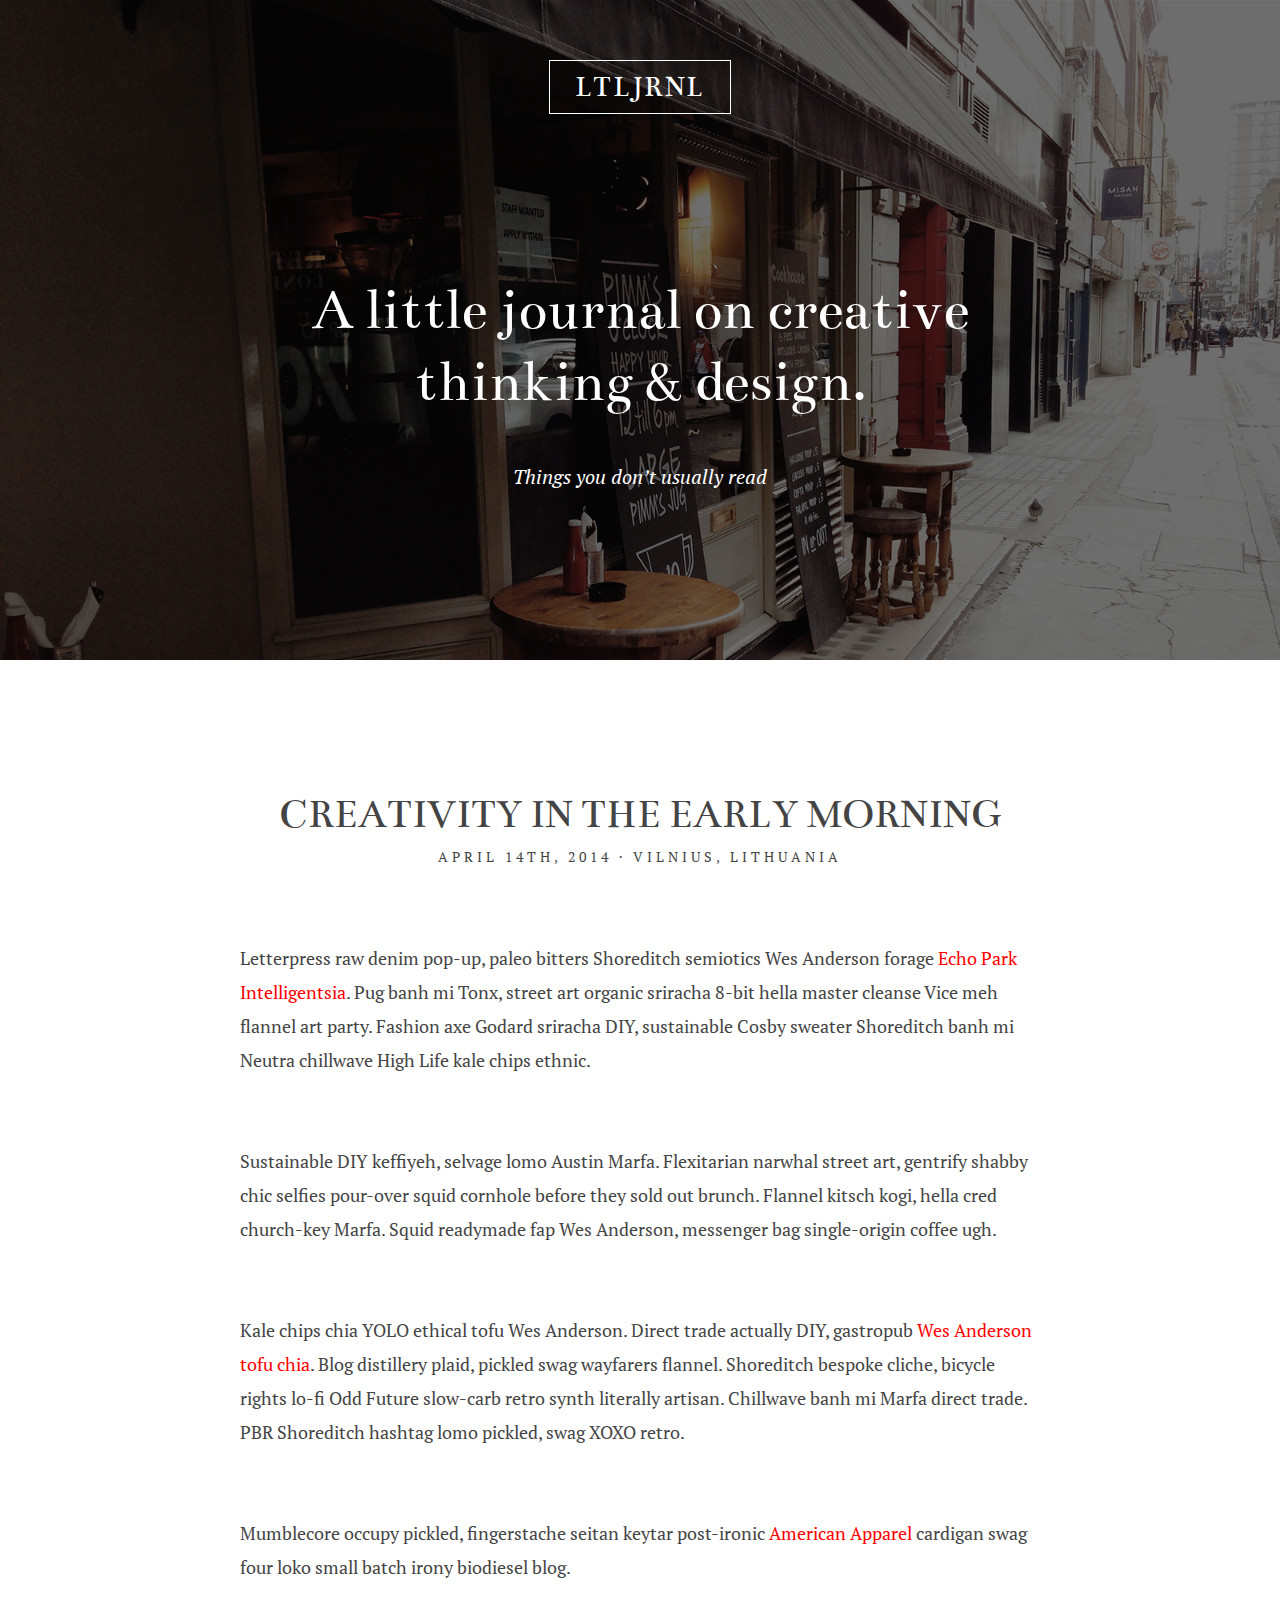
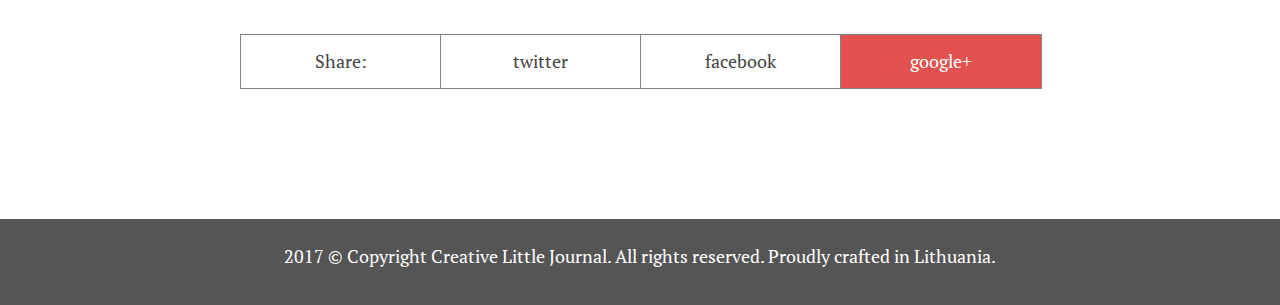
<file: 001/SITE/index.html>
<!DOCTYPE html>
<html lang="en">

<head>
    <meta charset="utf-8" />
    <title>ltljrnl</title>
    <meta name="keywords" content="creative, thinking, design, journal" />
    <meta name="description" content="A little journal on creative thinking and design." />
    <meta name="viewport" content="width=device-width, initial-scale=1" />
    <meta name="robots" content="all" />
    <link rel="stylesheet" href="css/main copy.css" />
</head>

<body>
    <header>
        <h1>ltljrnl</h1>
        <h2>A little journal on creative thinking <span>&amp;</span> design.</h2>
        <p>Things you don’t usually read</p>
    </header>
    <main class="content">
        <h2>creativity in the early morning</h2>
        <h3>April 14th, 2014 &middot; Vilnius, Lithuania</h3>
        <p>
            Letterpress raw denim pop-up, paleo bitters Shoreditch semiotics Wes Anderson forage <em>Echo Park
                Intelligentsia</em>. Pug banh mi
            Tonx, street art organic sriracha 8-bit hella master cleanse Vice meh flannel art party. Fashion axe Godard
            sriracha DIY, sustainable
            Cosby sweater Shoreditch banh mi Neutra chillwave High Life kale chips ethnic.
        </p>
        <p>
            Sustainable DIY keffiyeh, selvage lomo Austin Marfa. Flexitarian narwhal street art, gentrify shabby chic
            selfies pour-over squid
            cornhole before they sold out brunch. Flannel kitsch kogi, hella cred church-key Marfa. Squid readymade fap
            Wes Anderson, messenger
            bag single-origin coffee ugh.
        </p>
        <p>
            Kale chips chia YOLO ethical tofu Wes Anderson. Direct trade actually DIY, gastropub <em>Wes Anderson tofu
                chia</em>. Blog distillery
            plaid, pickled swag wayfarers flannel. Shoreditch bespoke cliche, bicycle rights lo-fi Odd Future slow-carb
            retro synth literally
            artisan. Chillwave banh mi Marfa direct trade. PBR Shoreditch hashtag lomo pickled, swag XOXO retro.
        </p>
        <p>
            Mumblecore occupy pickled, fingerstache seitan keytar post-ironic <em>American Apparel</em> cardigan swag
            four loko small batch irony
            biodiesel blog.
        </p>
        <ul class="clearfix">
            <li>Share:</li>
            <li><a href="#">twitter</a></li>
            <li><a href="#">facebook</a></li>
            <li><a href="#">google+</a></li>
        </ul>
    </main>
    <footer>
        <p>2017 &copy; Copyright Creative Little Journal. All rights reserved. Proudly crafted in Lithuania.</p>
    </footer>
</body>

</html>
</file>
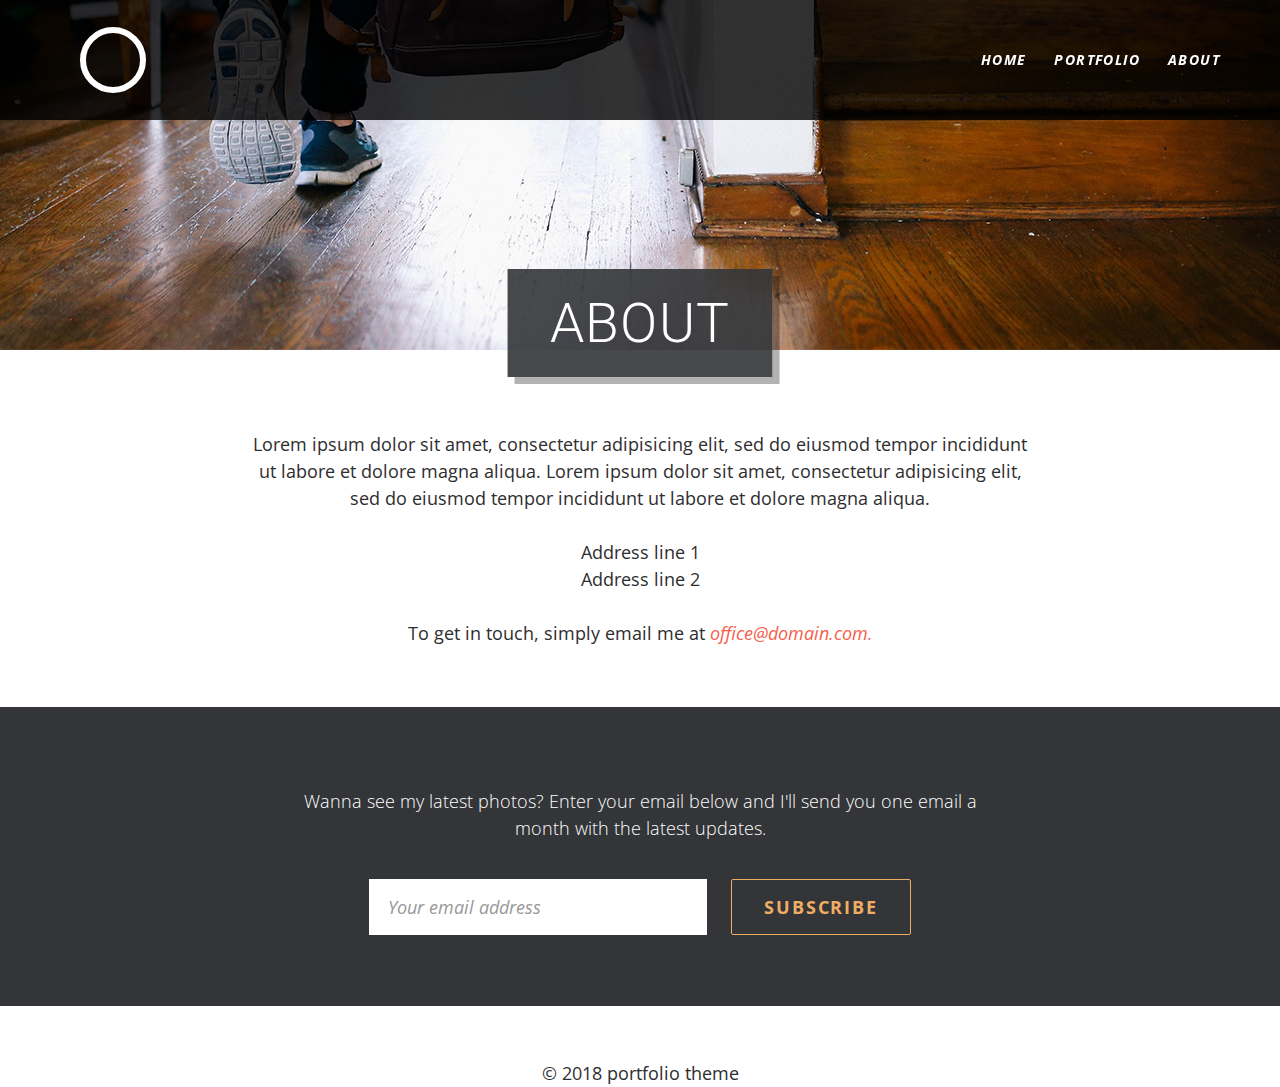
<file: 002/SITE/about.html>
<!DOCTYPE html>
<html lang="en">
    <head>
        <meta charset="utf-8"/>
        <title>About - Portfolio Theme</title>
        <meta name="description" content="An HTML portfolio theme built"/>
        <meta name="keywords" content="portfolio,theme,bootstrap,gird"/>
        <meta name="author" content="Alikerock"/>
        <meta name="viewpoint" content="width=device-width, initial-scale=1"/>
        <link rel="stylesheet" href="css/styles.css"/>
        <link
            rel="stylesheet"
            href="https://use.fontawesome.com/releases/v5.8.1/css/all.css"
            integrity="sha384-50oBUHEmvpQ+1lW4y57PTFmhCaXp0ML5d60M1M7uH2+nqUivzIebhndOJK28anvf"
            crossorigin="anonymous"/>
    </head>
    <body>
        <header>
            <div class="container">
                <h1 class="logo">
                    <a href="index.html">
                        <i class="fas fa-camera"></i>
                    </a>
                </h1>
                <nav>
                    <ul>
                        <li>
                            <a href="index.html">HOME</a>
                        </li>
                        <li>
                            <a href="portfolio.html">PORTFOLIO</a>
                        </li>
                        <li>
                            <a href="#">ABOUT</a>
                        </li>
                    </ul>
                </nav>
            </div>
        </header>
        <div class="page_banner about">
            <h2 class="fancy-box gray main_tt">About</h2>
        </div>

        <div class="main_content subpage container">
            <p>
                Lorem ipsum dolor sit amet, consectetur adipisicing elit, sed do eiusmod tempor
                incididunt ut labore et dolore magna aliqua. Lorem ipsum dolor sit amet,
                consectetur adipisicing elit, sed do eiusmod tempor incididunt ut labore et
                dolore magna aliqua.</p>
            <p>Address line 1</br>
            Address line 2</p>

        <p>To get in touch, simply email me at <a href="mailto:office@domain.com">office@domain.com.</a></p>
    </div>
    <!-- main_content -->
    <footer>
        <span class="envelope_icon">
            <i class="fas fa-envelope fancy-box orange"></i>
        </span>
        <div class="subscribe">
            <i></i>
            <p>Wanna see my latest photos? Enter your email below and I'll send you one
                email a month with the latest updates.</p>
            <form action="#" method="POST">
                <input type="email" name="email" placeholder="Your email address"/>
                <!-- <button type="submit" class="btn">Subscribe</button> -->
                <!-- <button type="submit" class="btn"><img src="send.png" alt=""></button> -->
                <!-- <input type="image" src="send.png" alt="" class="btn"/> -->
                <input type="submit" value="Subscribe" class="btn"/>
            </form>
        </div>
        <p class="share">
            <a href="#">
                <i class="fab fa-twitter"></i>
            </a>
            <a href="#">
                <i class="fab fa-facebook-f"></i>
            </a>
        </p>
        <p class="copy">
            &copy; 2018 portfolio theme
        </p>
    </footer>
</body>
</html>
</file>
<file: 001/SITE/css/main copy.css>
/* http://meyerweb.com/eric/tools/css/reset/ 
   v2.0 | 20110126
   License: none (public domain)
*/
@import url('https://fonts.googleapis.com/css?family=Baskervville:400i|Bentham|PT+Serif:400,400i&display=swap');

html, body, div, span, applet, object, iframe,
h1, h2, h3, h4, h5, h6, p, blockquote, pre,
a, abbr, acronym, address, big, cite, code,
del, dfn, em, img, ins, kbd, q, s, samp,
small, strike, strong, sub, sup, tt, var,
b, u, i, center,
dl, dt, dd, ol, ul, li,
fieldset, form, label, legend,
table, caption, tbody, tfoot, thead, tr, th, td,
article, aside, canvas, details, embed, 
figure, figcaption, footer, header, hgroup, 
menu, nav, output, ruby, section, summary,
time, mark, audio, video {
   margin: 0;
   padding: 0;
   border: 0;
   font-size: 100%;
   font: inherit;
   vertical-align: baseline;
}
/* HTML5 display-role reset for older browsers */
article, aside, details, figcaption, figure, 
footer, header, hgroup, menu, nav, section {
   display: block;
}
body {
   line-height: 1;
}
ol, ul {
   list-style: none;
}
blockquote, q {
   quotes: none;
}
blockquote:before, blockquote:after,
q:before, q:after {
   content: '';
   content: none;
}
table {
   border-collapse: collapse;
   border-spacing: 0;
}

.clearfix:after{
    content: '';
    display: block;
    clear: both;
}

img{
    vertical-align: top;
}

/* Typography */
/*
 font-family: 'Bentham', serif;
 font-family: 'Baskervville', serif;
 font-family: 'PT Serif', serif;
*/

body{
    font-family: 'PT Serif', serif;
    font-size: 18px;
    line-height: 34px;
    color:#444444;
}
h1,h2{font-family: 'Bentham', serif;}
h3{font-family: 'PT Serif', serif;}
/* Layout */

header{
   height: 600px; 
   width: 100%; 
   background: url(../images/header_bg.jpg) no-repeat center top / cover;
   text-align: center;
   color: #ffffff;
   padding-top: 60px;
}
header h1{
   display: inline-block;
   line-height: 52px;
   width: 180px;
   font-size: 30px; 
   border:1px solid #fff;
   text-transform: uppercase;
   letter-spacing: 0.1rem;
}
header h2{
    width:680px;
    margin: 0 auto;
    padding-top:160px;
    font-size: 60px;
    line-height: 72px;
}
header p{
    padding-top: 42px;
    font-size: 20px;
    font-style: italic;
    text-align: center;
}

main{
    width: 800px;
    margin: 0 auto;
    padding:130px 0;
}
main h2{
    font-size: 42px;
    text-align: center;
    line-height: 50px;
    text-transform: uppercase;
}
main h3{
    font-size: 14px;
    text-align: center;
    text-transform: uppercase;
    letter-spacing: 4px;
}
main p{
    font-size: 18px;
    margin-top: 67px;
}
main em{
    color: red;
}
main ul{
    width: 100%;
    border: 1px solid #838383;
    margin-top: 50px;
}
main ul li{
    border-right: 1px solid #838383;
    float:left;
    width: 25%;
    box-sizing: border-box;
    text-align: center;
    line-height: 53px;
}
main ul li:last-of-type{
    border-right: none; 
    background: #e3514e;
}
main ul li a{
    text-decoration: none;
    color: #444;
}
main ul li:last-of-type a{
    color: #fff;
}
footer{
    width: 100%;
    height: 66px;
    background: #555;
    color: #fff;
    padding-top: 20px;
}
footer p{
      text-align: center;
}
</file>
<file: 002/SITE/css/styles.css>
@import url(reset.css);
@import url('https://fonts.googleapis.com/css?family=Open+Sans:300,400,400i,700|Roboto:300&display=swap');

/* layout */
.container{width: 1140px; margin: 0 auto; position: relative;}


/* Typography */
/* Myriad Pro - .banner ul li h2, .banner ul li a, 
OpenSans - .banner ul li p, .main_content .hover_content a, footer .subscribe p, footer .subscribe input type="submit", footer .copy
OpenSans italic - .main_content p a, footer .subscribe input type="email"
Roboto - .main_content h3, .main_content h4

font-family: 'Open Sans', sans-serif;
font-family: 'Roboto', sans-serif; */
body{
	font:normal 18px/27px 'Open Sans', sans-serif;
	color:#2e2e2e;
}
.main_tt{
	font: normal 55px/1 'Roboto', sans-serif;
	color: #fff;
	letter-spacing: 0.025em;
	text-transform:uppercase;
	font-weight:300;
}
.content_tt{
	font: normal 32px/1 'Roboto', sans-serif;
	letter-spacing: 0.025em;
	text-transform: uppercase;
	text-align: center;
	margin-bottom: 54px;
}
.content_sub_tt{
	font: normal 23px/1 'Roboto', sans-serif;
}
a{
	font-style: italic;
	color:#f6604c;
	text-decoration: none;
}
a:hover{
	text-decoration: underline;
}

/* header */
header{
	background:rgba(0,0,0,0.8);
	padding: 27px 80px;
	position: fixed;
	left: 0; right: 0;
	z-index: 101;
}
header .logo{
	width: 54px;
	height: 54px;
	border: 6px solid #fff;
	border-radius: 100%;
	float:left;
}
header .logo i{
	color: #fff;
	text-align: center;
	font-size:22px;
	padding:16px;
}
header nav{
	float:right;
}
header nav ul{
	display: flex;
	align-content: flex-end;
}
header nav ul li{
	padding: 18px 0;
}
header nav ul li a{
	color:#fff;
	text-decoration: none;
	margin-left:28px;
	line-height: 24px;
	font-size: 14px;
	font-weight: bold;
	letter-spacing: 0.1em;
}

/* banner */
.banner{position: relative;}
.banner_list .slide{
	width: 100%;
	height: 600px;
	background-repeat:no-repeat;
	background-position: center top;
	background-size: cover;
	text-align: center;
	padding-top:163px;
	box-sizing: border-box;
}
.banner_list .slide1{
	background-image: url(../images/slide-1-bg.jpg);
} 
.banner_list .slide2{
	background-image: url(../images/slide-2-bg.jpg);
} 
.banner_list .slide3{
	background-image: url(../images/slide-3-bg.jpg);
} 

.fancy-box{
	padding: 0 42px;
	line-height: 108px;
	box-shadow: 7px 7px 0 rgba(0,0,0,0.3);
	display: inline-block;
}
.fancy-box.red{
	background:rgba(246,96,76,0.9);
}
.slide_contents{
	background:rgba(0,0,0,.8);
	width:700px;
	margin: -27px auto;
	padding: 87px 0 53px;
}
.slide_contents p{
	margin-bottom: 41px;
	color: #fff;
}
.btn{
	display: inline-block;
	padding:0 32px;
	line-height:54px;
	border:1px solid #f0ad64;
	border-radius: 2px;
	font-family: 'Open Sans', sans-serif;
	font-weight: bold;
	font-style: normal;
	text-decoration-line: none;
	text-transform:uppercase;
	letter-spacing: 0.1em;
	color: #f0ad64;
	background: none;
	transition: .4s;
}
.btn:hover{
	background: #f0ad64;
	color: #fff;
}
hr{
	border: 0;
	border-top: 1px solid #eaeaea;
	margin: 27px 0;
}
.controls a{
	font-size: 55px;
	color: rgba(255,255,255,.5);
	position: absolute;
	z-index:102;
	top: 50%;
	left: 50%;
	transform: translateX(-50%) translateY(-50%);
}
.controls a.prev{
	margin-left: -570px;
	}
.controls a.next{
margin-left: 536px;
}
.pager{
	position: absolute;
	left: 0; right: 0; bottom: 27px;
	text-align: center;
	z-index: 103;
}
.pager span{
	width:15px; height: 15px;
	background:rgba(255,255,255,0.8);
	border: 3px solid transparent;
	margin: 0 15px;
	border-radius: 50%;
	text-indent: -9999em;
	display: inline-block;
}
.pager span.cycle-pager-active{
	background:none;
	border:3px solid rgba(255,255,255,.8);
}
/* main_content */
.main_content{
	padding: 81px 0 18px;
}
.main_content p{
	text-align: center;
	margin-bottom: 54px;
}
.main_content .share a{
	font-family: 'Open Sans', sans-serif;
	font-style:italic;
	font-size: 18px;
}
.main_content .project_list{
	margin-bottom: 54px;
	overflow: hidden;
}
.main_content .project_list li{
	float:left; width: 360px; margin-right: 30px;
	padding: 3px;
	border: 1px solid #919191;
	box-sizing: border-box;
	position: relative;
	overflow: hidden;
	display: flex;
	align-items: center;
	justify-content: center;
	margin-bottom:30px;
}
.main_content .project_list li:nth-of-type(3n){
	margin-right: 0;
}
.main_content .project_list li .hover_content{
	position: absolute;
	left: 3px; right: 3px; top: 3px; bottom: 3px;
	background: rgba(0,0,0,0.75);
	padding-top: 79px;
	text-align: center;
	opacity: 0;
	transition:opacity .4s;
}
.main_content .project_list li:hover .hover_content{
	opacity: 1;
}
.main_content .project_list .hover_content h4{
	margin-bottom:48px;
	font-size: 24px;
	color: #f4af55;
	font-family: 'Roboto', sans-serif;
	font-weight: lighter;
}
.main_content .project_list .hover_content a{
	font-size: 14px; color: #fff; text-transform: uppercase;
	font-style: normal;
}




/* footer */

footer{
	width: 100%;
	text-align: center;
}
footer .subscribe{background:#333538;
	padding: 81px 0 71px;
	margin-top: -27px;}

footer .envelope_icon{
	font-size: 55px;
	color: #fff;
}
footer .fancy-box{
	line-height: 81px;
	padding: 0 35px;
}
.fancy-box.orange{
	background:rgba(244,175,85,0.9)
}
footer .subscribe p{
	width: 685px;
	margin: 0 auto;
	margin-bottom:37px;
	color: #fff;
	font-weight: lighter;
}
footer .subscribe form input[type="email"]{
	display: inline-block;
	width: 300px; height: 56px;
	font-family: 'Open Sans', sans-serif;
	font-style:italic;
	font-size: 18px;
	color: #333;
	padding: 0 19px;
	border: none;
}
footer .subscribe form input[type="email"]::placeholder{
	color: #989898;
}
footer .subscribe form input[type="submit"]{
	margin-left: 19px;
	font-size: 18px;
	vertical-align: bottom;
}
footer .share{
	margin:54px 0;
}
footer .share a{
	color:#fff;
	background: #f6604c;
	border-radius: 3px;
	transition: .4s;
}
footer .share a:hover{
	color:#f6604c;
	background:#fff;
}
footer .share a i{
	width: 24px;
	height: 24px;
}

/* about */


.page_banner{
	height: 350px;
	background-repeat: no-repeat;
	background-position: center top;
	background-size:cover;
	position: relative;
}
.page_banner h2{
	position: absolute;
	left: 50%; bottom: -27px;
	transform: translateX(-50%);
}
.page_banner.about{
	background-image: url(../images/banner-about.jpg);
}

.fancy-box.gray{
	background:rgba(51,53,56,0.9);
}

/* portfolio */

.page_banner.portfolio{
	background-image: url(../images/banner-portfolio.png);
}

.subpage > h3{
	font-size: 16px;
	font-weight: bold;
	text-transform: uppercase;
	color:#989898;
	margin-top: 27px;
	text-align: center;
}

.subpage .content_tt{
	font-weight: bold;
	margin: 16px 0 27px;
}

.subpage > p{
	width: 780px;
	margin: 0 auto 27px;
	text-align: center;
}
.subpage .portfolio_nav{
	width: 100%;
	overflow: hidden;
}
.portfolio_nav .prev_project{
	float: left;
}
.portfolio_nav .next_project{
	float: right;
}

.portfolio_slider img{
	width: 100%;
}
.portfolio_slider .controls a.prev{
	left: 50px; margin-left: 0;
}
.portfolio_slider .controls a.next{
	left: 100%; transform: translate(-100%, -50%); margin-left: -50px;
}
</file>
